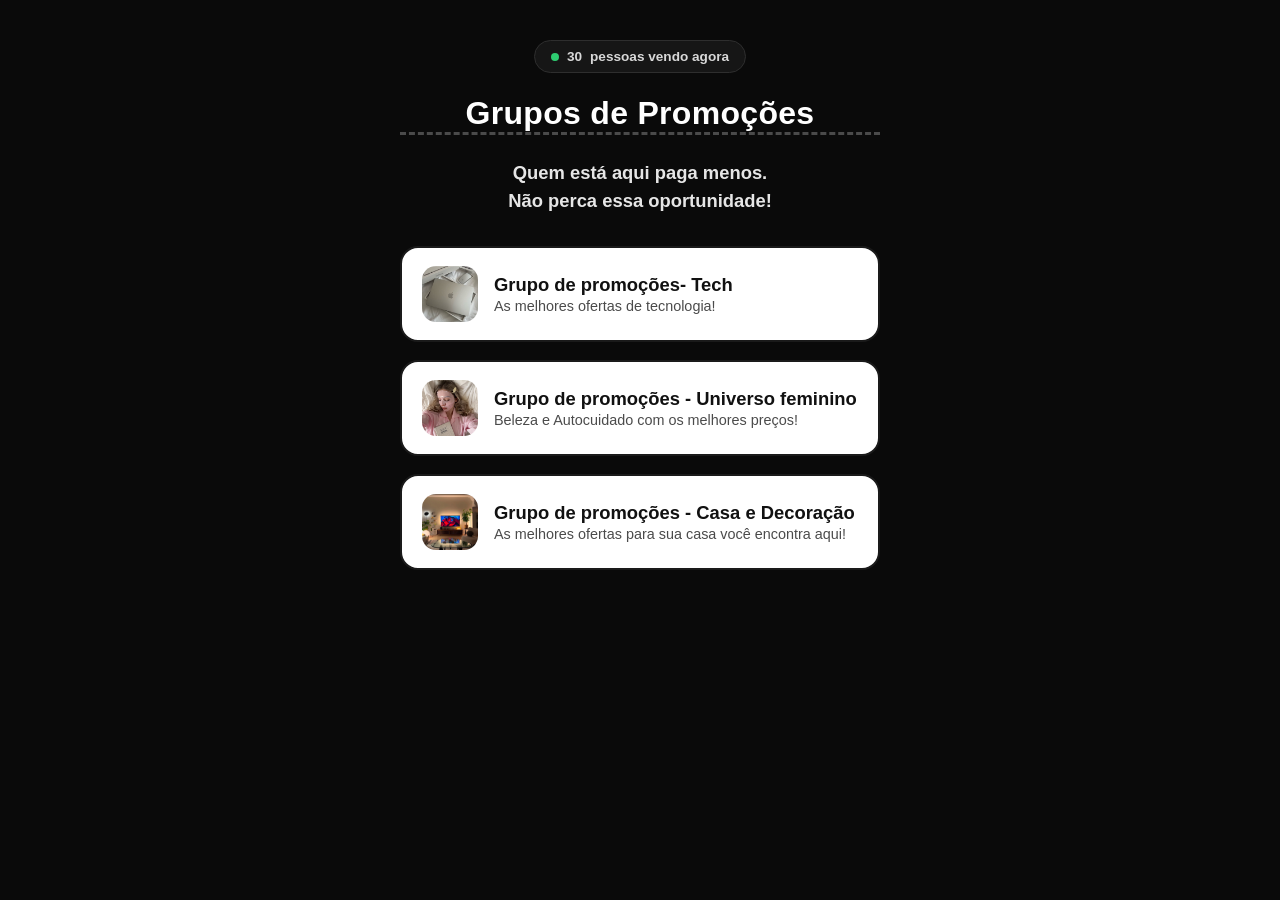
<file: index.html>
<!DOCTYPE html>
<html lang="pt-BR">
<head>
<meta charset="UTF-8">
<meta name="viewport" content="width=device-width, initial-scale=1.0">
<title>Central das Promoções</title>
<link rel="stylesheet" href="style.css">
</head>
<body>
  <div class="page">

    <!-- WIDGET 1: contador "pessoas vendo agora" -->
    <div class="viewer-counter" id="viewerCounter">
      <span class="dot"></span>
      <span id="viewerCount">30</span> pessoas vendo agora
    </div>

    <h1 class="placeholder-name">Grupos de Promoções</h1>

    <p class="subtitle">
      Quem está aqui paga menos.<br>
      Não perca essa oportunidade!
    </p>
    <div class="card-list">
      <a class="card" href="https://chat.whatsapp.com/BbmjZQ36LeMDnOn38svQRs" target="_blank" rel="noopener">
        <img src="images/Tech.png" class="ofertaTech" alt="">
        <div class="card-text">
          <div class="title">Grupo de promoções- Tech</div>
          <div class="desc">As melhores ofertas de tecnologia!</div>
        </div>
      </a>
      <a class="card" href="https://chat.whatsapp.com/JJbFHOgMdsF9J7NOMz3Dbs?s=sw&p=i&ilr=2" target="_blank" rel="noopener">
        <img src="images/OfertasBeleza.png" class="ofertaBeleza" alt="">
        <div class="card-text">
          <div class="title">Grupo de promoções - Universo feminino</div>
          <div class="desc">Beleza e Autocuidado com os melhores preços!</div>
        </div>
      </a>
      <a class="card" href="https://chat.whatsapp.com/DuCO8YpxneaIQ6Z7z6X5en?s=cl&p=i&ilr=2" target="_blank" rel="noopener">
        <img src="images/CasaeDeco.jpeg" class="ofertaCasa" alt="">
        <div class="card-text">
          <div class="title">Grupo de promoções - Casa e Decoração</div>
          <div class="desc">As melhores ofertas para sua casa você encontra aqui!</div>
        </div>
      </a>
    </div>

  </div>

  <!-- WIDGET 2: avisos de quem entrou no grupo -->
  <div class="join-toast-container" id="joinToastContainer"></div>

  <script src="script.js"></script>
</body>
</html>
</file>
<file: style.css>
* { box-sizing: border-box; margin: 0; padding: 0; }

body {
  background: #0a0a0a;
  font-family: 'Segoe UI', Arial, sans-serif;
  color: #ffffff;
  display: flex;
  justify-content: center;
  padding: 40px 20px 80px;
}

.page {
  width: 100%;
  max-width: 480px;
  text-align: center;
}

.avatar {
  width: 140px;
  height: 140px;
  border-radius: 50%;
  margin: 0 auto 28px;
  background: radial-gradient(circle at 35% 30%, #2a2a2a, #000 70%);
  border: 3px solid #2e2e2e;
  display: flex;
  align-items: center;
  justify-content: center;
  font-size: 54px;
}

h1 {
  font-size: 2rem;
  font-weight: 800;
  margin-bottom: 24px;
  letter-spacing: 0.3px;
}

.placeholder-name {
  border-bottom: 3px dashed #4a4a4a;
  padding: 0 6px;
}

.subtitle {
  font-size: 1.15rem;
  font-weight: 700;
  line-height: 1.5;
  margin-bottom: 32px;
  color: #e6e6e6;
}

.card-list {
  display: flex;
  flex-direction: column;
  gap: 18px;
}

.card {
  background: #ffffff;
  color: #111;
  border-radius: 18px;
  padding: 18px 20px;
  display: flex;
  align-items: center;
  gap: 16px;
  text-align: left;
  text-decoration: none;
  border: 2px solid #1a1a1a;
  transition: transform 0.15s ease, box-shadow 0.15s ease;
}

.card:hover, .card:focus-visible {
  transform: translateY(-2px);
  box-shadow: 0 8px 20px rgba(0,0,0,0.4);
  outline: none;
}

.icon {
  width: 56px;
  height: 56px;
  border-radius: 14px;
  flex-shrink: 0;
  display: flex;
  align-items: center;
  justify-content: center;
  font-size: 26px;
  color: #fff;
}

.icon.whatsapp { background: #25D366; }
.icon.telegram { background: #229ED9; }
.icon.tech { background: #3a3f51; }
.icon.casa { background: #8a5a3c; }
.icon.tenis { background: #1c1c2b; }

.card-text .title {
  font-size: 1.15rem;
  font-weight: 700;
  margin-bottom: 2px;
}

.card-text .desc {
  font-size: 0.9rem;
  color: #4b4b4b;
}

.footer-note {
  margin-top: 40px;
  font-size: 0.8rem;
  color: #555;
}

.ofertaBeleza{
  width: 56px;
  height: 56px;
  border-radius: 14px;
  flex-shrink: 0;
  display: flex;
  align-items: center;
  justify-content: center;
  font-size: 26px;
  color: #fff;
  object-fit: cover;
}

.ofertaTech{
  width: 56px;
  height: 56px;
  border-radius: 14px;
  flex-shrink: 0;
  display: flex;
  align-items: center;
  justify-content: center;
  font-size: 26px;
  object-fit: cover;
}

/* ofertaGeral{
  width: 56px;
  height: 56px;
  border-radius: 14px;
  flex-shrink: 0;
  display: flex;
  align-items: center;
  justify-content: center;
  font-size: 26px;
  object-fit: cover;
}
*/
.ofertaCasa{
    width: 56px;
  height: 56px;
  border-radius: 14px;
  flex-shrink: 0;
  display: flex;
  align-items: center;
  justify-content: center;
  font-size: 26px;
  object-fit: cover;
}

/* ============================================
   WIDGET 1: Contador "pessoas vendo agora"
   ============================================ */
.viewer-counter {
  display: inline-flex;
  align-items: center;
  gap: 8px;
  background: #161616;
  border: 1px solid #2e2e2e;
  color: #d8d8d8;
  font-size: 0.85rem;
  font-weight: 600;
  padding: 8px 16px;
  border-radius: 999px;
  margin-bottom: 22px;
}

.viewer-counter .dot {
  width: 8px;
  height: 8px;
  border-radius: 50%;
  background: #2ecc71;
  box-shadow: 0 0 0 0 rgba(46, 204, 113, 0.6);
  animation: dot-pulse 1.6s infinite;
}

@keyframes dot-pulse {
  0%   { box-shadow: 0 0 0 0 rgba(46, 204, 113, 0.55); }
  70%  { box-shadow: 0 0 0 8px rgba(46, 204, 113, 0); }
  100% { box-shadow: 0 0 0 0 rgba(46, 204, 113, 0); }
}

/* ============================================
   WIDGET 2: Avisos de "entrou no grupo"
   ============================================ */
.join-toast-container {
  position: fixed;
  left: 16px;
  bottom: 16px;
  z-index: 999;
  display: flex;
  flex-direction: column;
  gap: 10px;
  pointer-events: none;
  max-width: calc(100% - 32px);
}

.join-toast {
  pointer-events: auto;
  display: flex;
  align-items: center;
  gap: 12px;
  background: #ffffff;
  color: #111;
  border-radius: 14px;
  padding: 12px 16px;
  min-width: 260px;
  max-width: 320px;
  box-shadow: 0 10px 30px rgba(0,0,0,0.45);
  transform: translateX(-120%);
  opacity: 0;
  transition: transform 0.4s ease, opacity 0.4s ease;
}

.join-toast.show {
  transform: translateX(0);
  opacity: 1;
}

.join-toast.hide {
  transform: translateX(-120%);
  opacity: 0;
}

.join-toast .avatar-circle {
  position: relative;
  width: 40px;
  height: 40px;
  border-radius: 50%;
  flex-shrink: 0;
  display: flex;
  align-items: center;
  justify-content: center;
  color: #fff;
  font-weight: 700;
  font-size: 1rem;
}

.join-toast .check-badge {
  position: absolute;
  bottom: -2px;
  right: -2px;
  width: 16px;
  height: 16px;
  border-radius: 50%;
  background: #2ecc71;
  border: 2px solid #ffffff;
  display: flex;
  align-items: center;
  justify-content: center;
  font-size: 9px;
  color: #fff;
  line-height: 1;
}

.join-toast .toast-text {
  text-align: left;
}

.join-toast .toast-text .name-line {
  font-size: 0.9rem;
  font-weight: 700;
  line-height: 1.25;
}

.join-toast .toast-text .time-line {
  font-size: 0.78rem;
  color: #6a6a6a;
  display: flex;
  align-items: center;
  gap: 5px;
  margin-top: 2px;
}

.join-toast .toast-text .time-line .live-dot {
  width: 6px;
  height: 6px;
  border-radius: 50%;
  background: #2ecc71;
}

@media (max-width: 400px) {
  .join-toast {
    min-width: 0;
    max-width: calc(100vw - 32px);
  }
}
</file>
